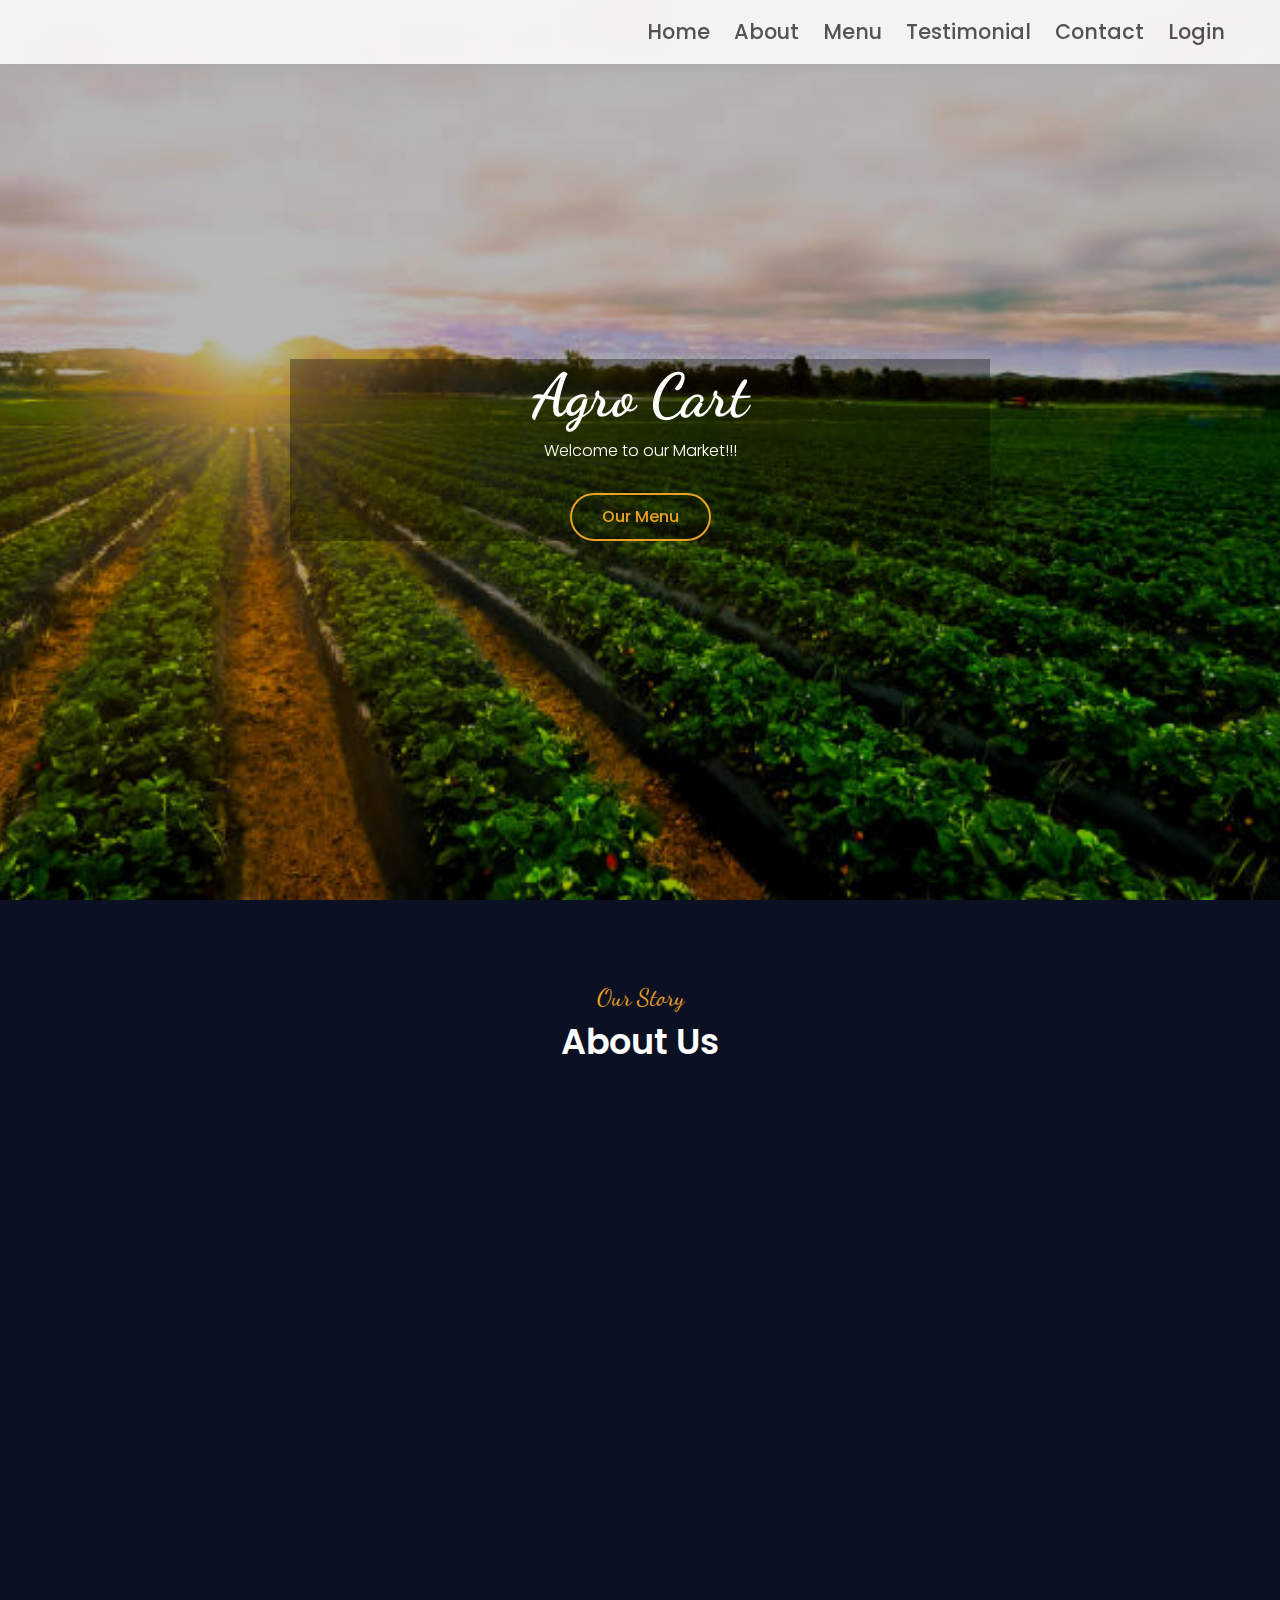
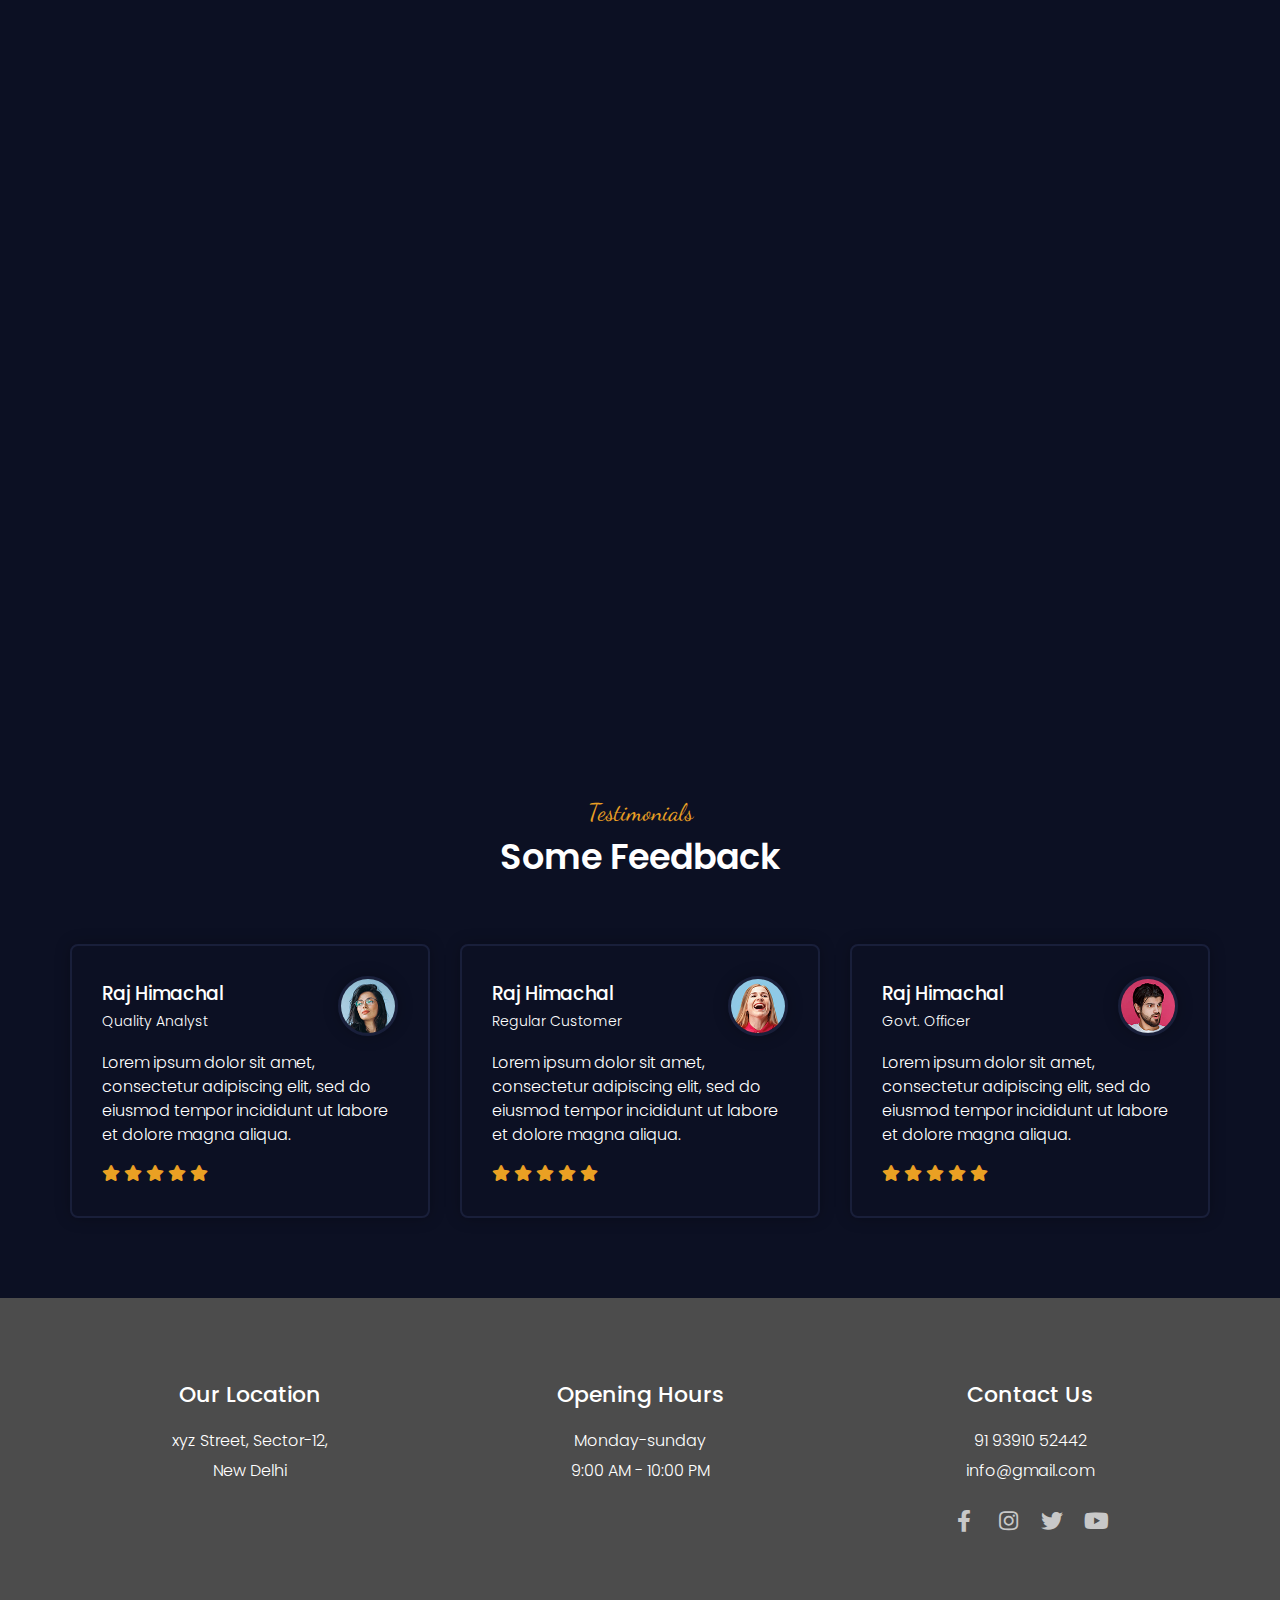
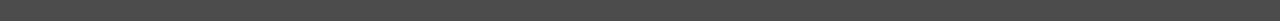
<file: AgreCart/index.html>
<!DOCTYPE html>
<html lang="en">
<head>
  <title>Agro Cart</title>
  <meta charset="utf-8">
  <meta name="viewport" content="width=device-width, initial-scale=1">
  <link rel="stylesheet" href="css/font-awesome.css">
  <link rel="stylesheet" href="css/aos.css">
  <link rel="stylesheet" href="css/style.css">
</head>
<body> 

<!-- navbar-->
<nav class="navbar">
  <div class="navbar-container container">
      <input type="checkbox" name="" id="">
      <div class="hamburger-lines">
          <span class="line line1"></span>
          <span class="line line2"></span>
          <span class="line line3"></span>
      </div>
      <ul class="menu-items">
          <li><a href="#home">Home</a></li>
          <li><a href="#about">About</a></li>
          <li><a href="#our-menu">Menu</a></li>
          <li><a href="#testimonials">Testimonial</a></li>
          <li><a href="#footer">Contact</a></li>
          <li><a href="login.html">Login</a></li>
      </ul>
      <h1 class="logo">Navbar</h1>
  </div>
</nav>
<!--
<div id="google_translate_element"></div>
<script type="text/javascript">// <![CDATA[
function googleTranslateElementInit() {
new google.translate.TranslateElement({pageLanguage: 'en', layout: google.translate.TranslateElement.InlineLayout.SIMPLE}, 'google_translate_element');
}
// ]]></script>
<script src="//translate.google.com/translate_a/element.js?cb=googleTranslateElementInit" type="text/javascript"></script> -->
<!--home-->
<section class="home-section" id="home">
  <div class="home-bg"></div>
<div class="container">
  <div class="row min-vh-100 align-items-center">
    <div class="home-text" data-aos="fade-up" data-aos-duration="1000">
      <h1>Agro Cart</h1>
      <p>Welcome to our Market!!!</p>
      <a href="#our-menu" class="btn btn-default">Our Menu</a>
    </div>
  </div>
</div>
</section>
<!--home sections ends-->
<!--About section -->
<section class="about-section sec-padding" id="about">
  <div class="container">
    <div class="row">
      <div class="section-title">
        <h2 data-title="our story">about us</h2>
      </div>
    </div>
    <div class="row">
      <div class="about-text" data-aos="fade-right">
        <h3>Welcome to Agro Cart</h3>
        <p>Lorem ipsum dolor sit amet, consectetur 
          adipiscing elit, sed do eiusmod tempor 
          incididunt ut labore et dolore magna aliqua.Lorem
           ipsum dolor sit amet, consectetur adipiscing elit, sed do eiusmod
           tempor incididunt ut labore et dolore magna aliqua.</p>
        <p>Lorem ipsum dolor sit amet, consectetur adipiscing elit,
           sed do eiusmod tempor incididunt ut labore 
           et dolore magna aliqua.Lorem ipsum dolor sit amet, 
           consectetur adipiscing elit, sed do eiusmod tempor
            incididunt ut labore et dolore magna aliqua.  </p>
            <a href="#our-menu" class="btn btn-default">check our menu</a>
      </div>
      <div class="about-img" data-aos="fade-left">
        <div class="img-box">
          <h3>20+ years experience</h3>
          <img src="img/about-img.jpg" alt="about img">
        </div>
      </div>
    </div>
  </div>
</section>

<!--menu section starts-->
<section class="menu-section sec-padding" id="our-menu">
  <div class="container">
    <div class="row">
      <div class="section-title">
        <h2 data-title="order-now" data-aos="fade-up">Our Products</h2>
      </div>
    </div>
    <div class="row" data-aos="fade-up">
      <div class="menu-tabs">
        <button type="button" class="menu-tab-item active" data-target="#lunch">Fruits</button>
        <button type="button" class="menu-tab-item" data-target="#dinner">Vegetables</button>
        <button type="button" class="menu-tab-item" data-target="#drinks">Pulses</button>
        <button type="button" class="menu-tab-item" data-target="#desserts">Dairy</button>

      </div>
    </div>
    <div class="row menu-tab-content active" id="lunch">
      <div class="menu-item" data-aos="fade-up-left">
        <div class="menu-item-title">
          <img src="img/menu/2.jpg" alt="menu item thumbnail">
          <h3 style="font-weight:bold; "><a style="color:aliceblue" href="potato.html">Product 1</a></h3>
        </div>
      <!--  <div class="menu-item-price">
          $40.00
        </div>  -->
      </div>
      <div class="menu-item" data-aos="fade-up-left">
        <div class="menu-item-title">
          <img src="img/menu/2.jpg" alt="menu item thumbnail">
          <h3 style="font-weight:bold; "><a style="color:aliceblue" href="tomato.html">Product 2</a></h3>
        </div>
      <!--  <div class="menu-item-price">
          $40.00
        </div>  -->
      </div>
      <div class="menu-item"data-aos="fade-up-right">
        <div class="menu-item-title">
          <img src="img/menu/3.jpg" alt="menu item thumbnail">
          <h3>Product 3</h3>
        </div>
      <!--  <div class="menu-item-price">
          $40.00
        </div>  -->
      </div>
      <div class="menu-item" data-aos="fade-up-left">
        <div class="menu-item-title">
          <img src="img/menu/4.jpg" alt="menu item thumbnail">
          <h3>Product 4</h3>
        </div>
      <!--  <div class="menu-item-price">
          $40.00
        </div>  -->
      </div>
      <div class="menu-item"data-aos="fade-up-right">
        <div class="menu-item-title">
          <img src="img/menu/5.jpg" alt="menu item thumbnail">
          <h3>Product 5</h3>
        </div>
      <!--  <div class="menu-item-price">
          $40.00
        </div> -->
      </div>
      <div class="menu-item"data-aos="fade-up-left">
        <div class="menu-item-title">
          <img src="img/menu/6.jpg" alt="menu item thumbnail">
          <h3>Product 6</h3>
        </div>
      <!--  <div class="menu-item-price">
          $40.00
        </div>  -->
      </div>
      <div class="menu-item" data-aos="fade-up-right">
        <div class="menu-item-title">
          <img src="img/menu/7.jpg" alt="menu item thumbnail">
          <h3>Product 7</h3>
        </div>
      <!--  <div class="menu-item-price">
          $40.00
        </div>  -->
      </div>
      <div class="menu-item" data-aos="fade-up-left">
        <div class="menu-item-title">
          <img src="img/menu/8.jpg" alt="menu item thumbnail">
          <h3>Product 8</h3>
        </div>
      <!--  <div class="menu-item-price">
          $40.00
        </div>  -->
      </div>
    </div>
    
    <div class="row menu-tab-content" id="dinner">
      <div class="menu-item" data-aos="fade-up-right">
        <div class="menu-item-title">
          <img src="img/menu/1.jpg" alt="menu item thumbnail">
          <h3>Product 1</h3>
        </div>
        <div class="menu-item-price">
          $30.00
        </div>
      </div>
      <div class="menu-item"data-aos="fade-up-left">
        <div class="menu-item-title">
          <img src="img/menu/2.jpg" alt="menu item thumbnail">
          <h3>Product 2</h3>
        </div>
        <div class="menu-item-price">
          $30.00
        </div>
      </div>
      <div class="menu-item"data-aos="fade-up-right">
        <div class="menu-item-title">
          <img src="img/menu/3.jpg" alt="menu item thumbnail">
          <h3>Product 3</h3>
        </div>
        <div class="menu-item-price">
          $30.00
        </div>
      </div>
      <div class="menu-item" data-aos="fade-up-left">
        <div class="menu-item-title">
          <img src="img/menu/4.jpg" alt="menu item thumbnail">
          <h3>Product 4</h3>
        </div>
        <div class="menu-item-price">
          $30.00
        </div>
      </div>

    </div>
    
    <div class="row menu-tab-content" id="drinks">
      <div class="menu-item"data-aos="fade-up-right">
        <div class="menu-item-title">
          <img src="img/menu/1.jpg" alt="menu item thumbnail">
          <h3>Product 1</h3>
        </div>
        <div class="menu-item-price">
          $20.00
        </div>
      </div>
      <div class="menu-item"data-aos="fade-up-left">
        <div class="menu-item-title">
          <img src="img/menu/2.jpg" alt="menu item thumbnail">
          <h3>Product 2</h3>
        </div>
        <div class="menu-item-price">
          $20.00
        </div>
      </div>
    </div>
    
    <div class="row menu-tab-content" id="desserts">
      <div class="menu-item"data-aos="fade-up-right">
        <div class="menu-item-title">
          <img src="img/menu/1.jpg" alt="menu item thumbnail">
          <h3>Product 3</h3>
        </div>
        <div class="menu-item-price">
          $10.00
        </div>
      </div>
      <div class="menu-item"data-aos="fade-up-left">
        <div class="menu-item-title">
          <img src="img/menu/2.jpg" alt="menu item thumbnail">
          <h3>Product 4</h3>
        </div>
        <div class="menu-item-price">
          $10.00
        </div>
      </div>
    </div>
  </div>
</section>


<!--menu section ends-->
<!--testimonial section starts-->
<section class="testimonials-section sec-padding" id="testimonials">
  <div class="container">
    <div class="row">
      <div class="section-title">
        <h2 data-title="testimonials">some feedback</h2>
      </div>
    </div>
    <div class="row">
      <div class="testi-item">
        <div class="testi-author">
          <div class="testi-author-name">
            <h3>raj himachal</h3>
            <span>Quality Analyst </span>
          </div>
          <div class="testi-author-img">
            <img src="img/testimonials/1.jpg" alt="testi author img">
          </div>
        </div>
        <p>Lorem ipsum dolor sit amet, consectetur 
          adipiscing elit, sed do eiusmod tempor 
          incididunt ut labore et dolore magna aliqua.</p>
        <div class="ratings">
          <i class="fas fa-star"></i>
          <i class="fas fa-star"></i>
          <i class="fas fa-star"></i>
          <i class="fas fa-star"></i>
          <i class="fas fa-star"></i>
        </div>
      </div>
      <div class="testi-item">
        <div class="testi-author">
          <div class="testi-author-name">
            <h3>raj himachal</h3>
            <span>Regular Customer </span>
          </div>
          <div class="testi-author-img">
            <img src="img/testimonials/2.jpg" alt="testi author img">
          </div>
        </div>
        <p>Lorem ipsum dolor sit amet, consectetur 
          adipiscing elit, sed do eiusmod tempor 
          incididunt ut labore et dolore magna aliqua.</p>
        <div class="ratings">
          <i class="fas fa-star"></i>
          <i class="fas fa-star"></i>
          <i class="fas fa-star"></i>
          <i class="fas fa-star"></i>
          <i class="fas fa-star"></i>
        </div>
      </div>
      <div class="testi-item">
        <div class="testi-author">
          <div class="testi-author-name">
            <h3>raj himachal</h3>
            <span>Govt. Officer</span>
          </div>
          <div class="testi-author-img">
            <img src="img/testimonials/3.jpg" alt="testi author img">
          </div>
        </div>
        <p>Lorem ipsum dolor sit amet, consectetur 
          adipiscing elit, sed do eiusmod tempor 
          incididunt ut labore et dolore magna aliqua.</p>
        <div class="ratings">
          <i class="fas fa-star"></i>
          <i class="fas fa-star"></i>
          <i class="fas fa-star"></i>
          <i class="fas fa-star"></i>
          <i class="fas fa-star"></i>
        </div>
      </div>
    </div>
  </div>
</section>
<!--testimonial section ends-->

<!--team section starts
<section class="team-section sec-padding" id="team">
  <div class="container">
    <div class="row">
      <div class="section-title">
        <h2 data-title="team">our chefs</h2>
      </div>
    </div>
    <div class="row">
      <div class="team-item">
        <img src="img/team/1.jpg" alt="team item">
        <div class="team-item-info">
          <h3>raj himachal</h3>
          <p>head chef</p>
        </div>
      </div>
      <div class="team-item">
        <img src="img/team/2.jpg" alt="team item">
        <div class="team-item-info">
          <h3>raj himachal</h3>
          <p>head chef</p>
        </div>
      </div>
      <div class="team-item">
        <img src="img/team/3.jpg" alt="team item">
        <div class="team-item-info">
          <h3>raj himachal</h3>
          <p>head chef</p>
        </div>
      </div>
    </div>
  </div>

</section>
team section ends-->

<!--footer starts-->
<footer class="footer" id="footer">
  <div class="container">
    <div class="row">
      <div class="footer-item">
        <h3>our location</h3>
        <p>xyz Street, Sector-12,<br> New Delhi</p>
      </div>
      <div class="footer-item">
        <h3>Opening Hours</h3>
        <p>Monday-sunday <br>9:00 AM - 10:00 PM</p>
      </div>
      <div class="footer-item">
        <h3>Contact us</h3>
        <p>91 93910 52442</p>
        <p>info@gmail.com</p>
        <div class="social-links">
          <a href=""><i class="fab fa-facebook-f"></i></a>
          <a href=""><i class="fab fa-instagram"></i></a>
          <a href=""><i class="fab fa-twitter"></i></a>
          <a href=""><i class="fab fa-youtube"></i></a>
        </div>
      </div>
    </div>
  </div>
</footer>
<!--footer ends-->



<script src="js/aos.js"></script> 
<script src="js/script.js"></script>
</body>
</html>
</file>
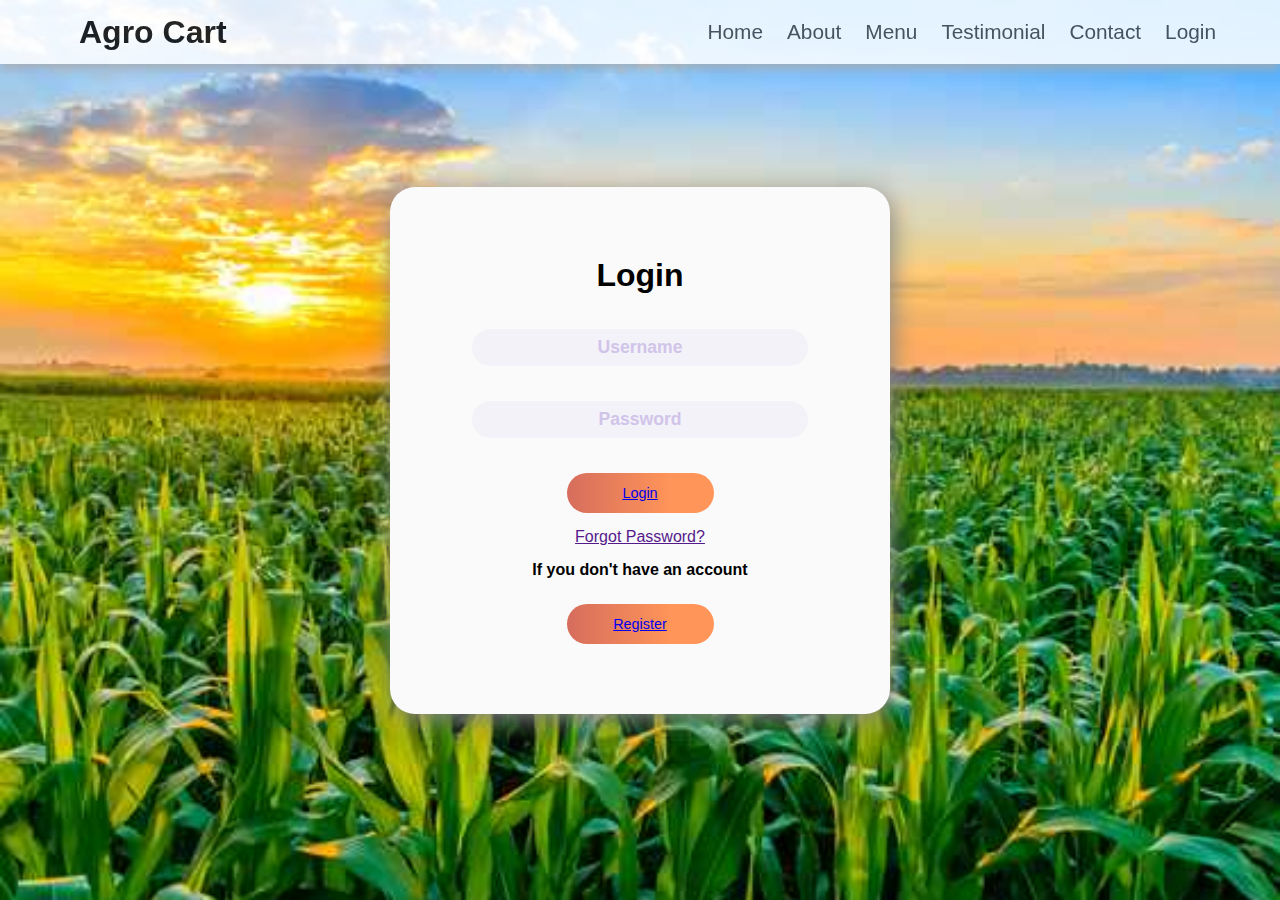
<file: AgreCart/login.html>
<!DOCTYPE html>
<html lang="en">
  <head>
    <meta charset="UTF-8" />
    <meta http-equiv="X-UA-Compatible" content="IE=edge" />
    <meta name="viewport" content="width=device-width, initial-scale=1.0" />
    <title></title>
    <link rel="stylesheet" href="css/login.css" />
  </head>
  <body>
    <!-- navbar-->
    <nav class="navbar">
      <div class="navbar-container container">
        <input type="checkbox" name="" id="" />
        <div class="hamburger-lines">
          <span class="line line1"></span>
          <span class="line line2"></span>
          <span class="line line3"></span>
        </div>
        <!--  <div class="logo">
        <a href="#"><img src="img/logo.jpg" alt="logo"></a> 
      </div>  -->
        <ul class="menu-items">
          <li><a href="index.html">Home</a></li>
          <li><a href="index.html">About</a></li>
          <li><a href="index.html">Menu</a></li>
          <li><a href="index.html">Testimonial</a></li>
          <li><a href="index.html">Contact</a></li>
          <li><a href="login.html">Login</a></li>
        </ul>
        <h1 class="logo">Agro Cart</h1>
      </div>
    </nav>
    <!-- form -->
    <div class="fullscreen-container">
      <div class="login-container">
        <h1><b>Login</b></h1>
        <form class="form">
          <div class="input-group">
            <input
              type="text"
              placeholder="Username"
              id="text"
              name="text"
              class="input-username"
            />
          </div>
          <div class="input-group">
            <input
              type="password"
              placeholder="Password"
              id="password"
              name="password"
              class="input-password"
            />
          </div>
          <button><a href="profile.html">Login</a></button>
          <a href="">Forgot Password?</a>
          <h4>If you don't have an account</h4>
          <button><a href="registration.html">Register</a></button>
        </form>
      </div>
    </div>
  </body>
</html>
</file>
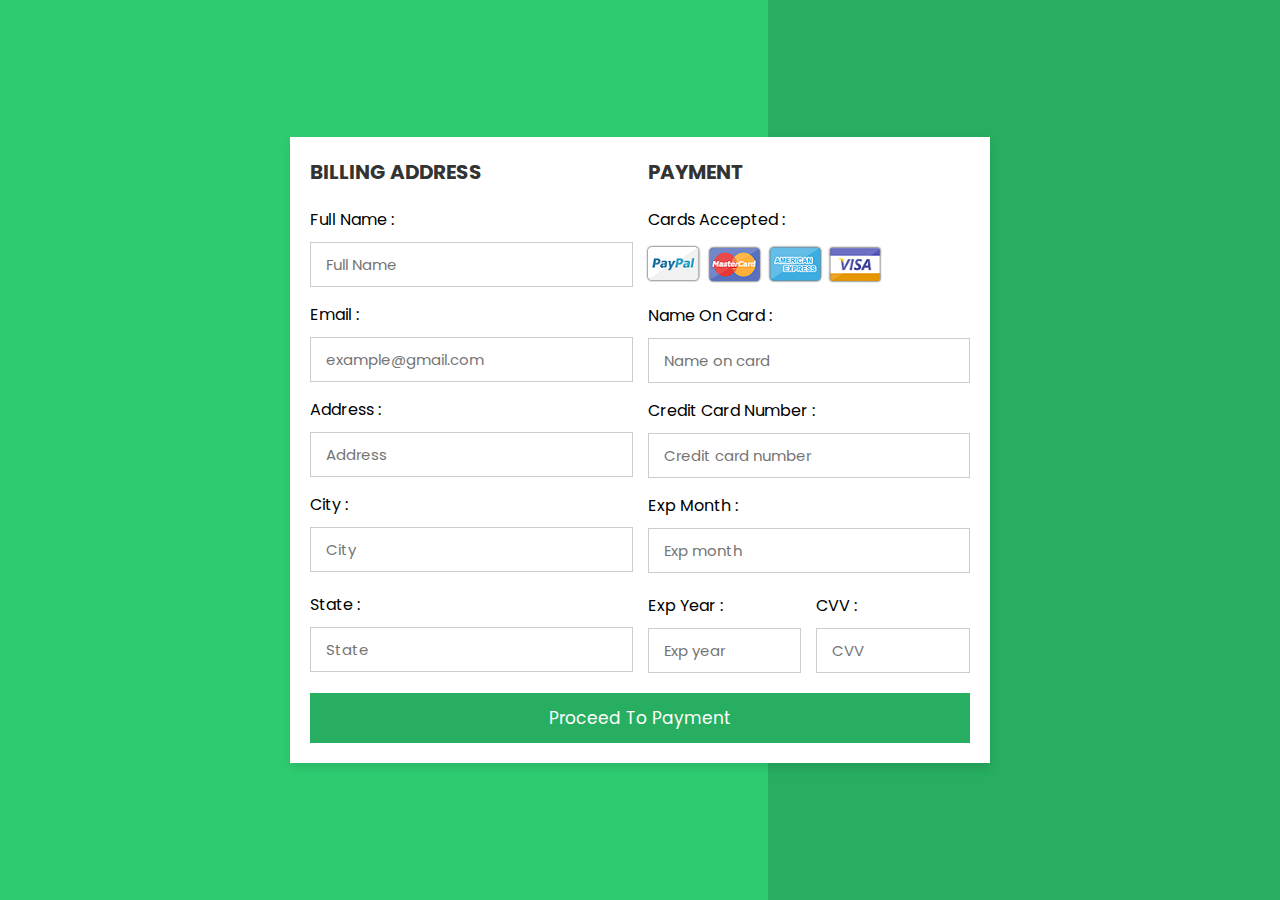
<file: AgreCart/payment.html>
<!DOCTYPE html>
<html lang="en">
<head>
    <meta charset="UTF-8">
    <meta http-equiv="X-UA-Compatible" content="IE=edge">
    <meta name="viewport" content="width=device-width, initial-scale=1.0">
    
    <title>Payment</title>
    <link rel="stylesheet" href="css/payment.css">

</head>
<body>
<div class="container">
    <form action="payment_success.html" method="post">
        <div class="row">
            <div class="col">
                <h3 class="title">billing address</h3>
                <div class="inputBox">
                    <span>full name :</span>
                    <input type="text" placeholder="Full Name">
                </div>
                <div class="inputBox">
                    <span>email :</span>
                    <input type="email" placeholder="example@gmail.com">
                </div>
                <div class="inputBox">
                    <span>address :</span>
                    <input type="text" placeholder="Address">
                </div>
                <div class="inputBox">
                    <span>city :</span>
                    <input type="text" placeholder="City">
                </div>

                <div class="flex">
                    <div class="inputBox">
                        <span>state :</span>
                        <input type="text" placeholder="State">
                    </div>
                </div>
            </div>
            <div class="col">
                <h3 class="title">payment</h3>
                <div class="inputBox">
                    <span>cards accepted :</span>
                    <img src="img/card_img.png" alt="">
                </div>
                <div class="inputBox">
                    <span>name on card :</span>
                    <input type="text" placeholder="Name on card">
                </div>
                <div class="inputBox">
                    <span>credit card number :</span>
                    <input type="number" placeholder="Credit card number">
                </div>
                <div class="inputBox">
                    <span>exp month :</span>
                    <input type="text" placeholder="Exp month">
                </div>
                <div class="flex">
                    <div class="inputBox">
                        <span>exp year :</span>
                        <input type="number" placeholder="Exp year">
                    </div>
                    <div class="inputBox">
                        <span>CVV :</span>
                        <input type="text" placeholder="CVV">
                    </div>
                </div>
            </div>
        </div>
        <input type="submit" value="proceed to payment" class="submit-btn">
    </form>
</div>    
</body>
</html>
</file>
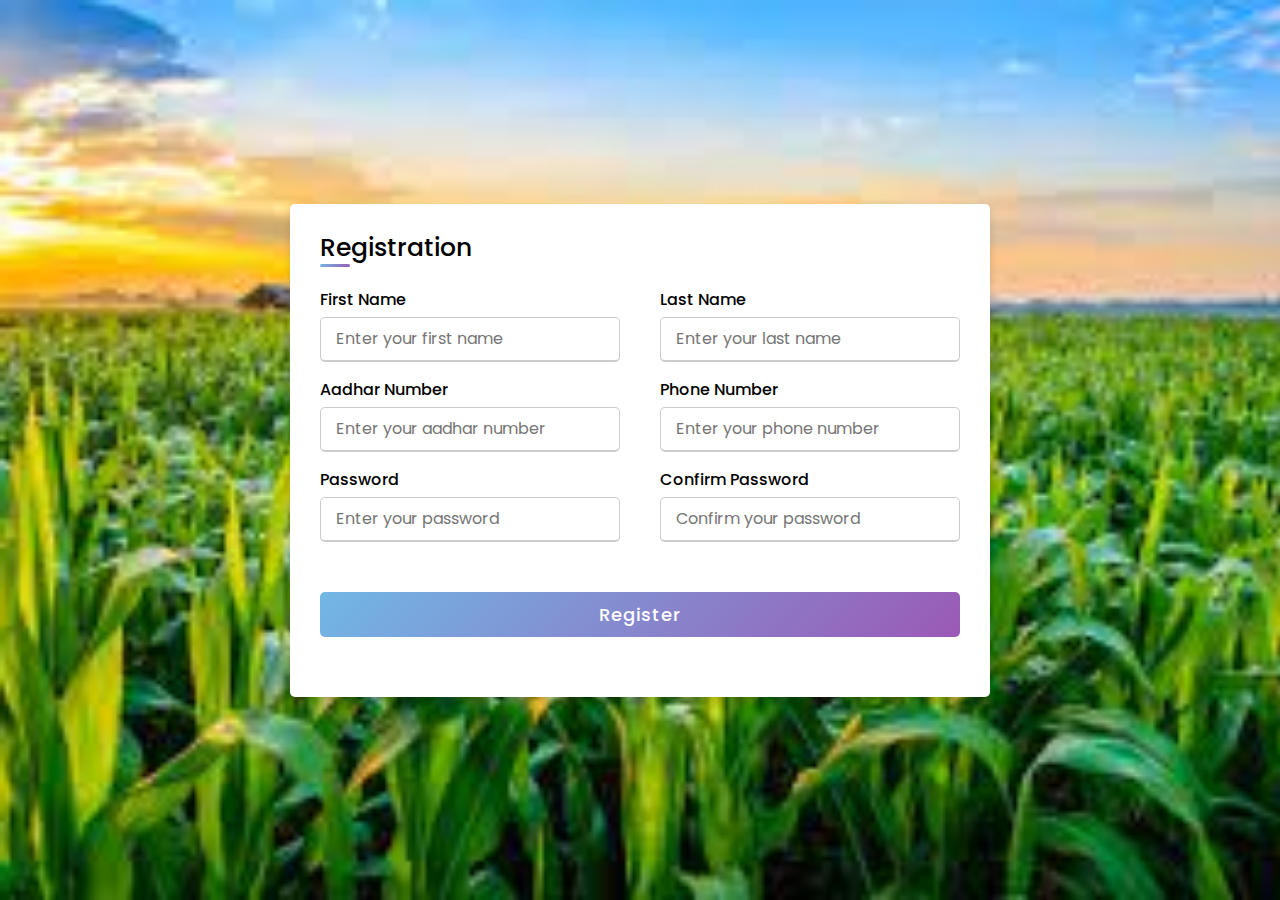
<file: AgreCart/registration.html>
<!DOCTYPE html>
<!-- Created By CodingLab - www.codinglabweb.com -->
<html lang="en" dir="ltr">
  <head>
    <meta charset="UTF-8">
    <!---<title> Responsive Registration Form | CodingLab </title>--->
    <link rel="stylesheet" href="css/register.css">
    <meta name="viewport" content="width=device-width, initial-scale=1.0">
    <title>Registration</title>
   </head>
<body>
  <!--
   navbar
<nav class="navbar">
  <div class="navbar-container container">
      <input type="checkbox" name="" id="">
      <div class="hamburger-lines">
          <span class="line line1"></span>
          <span class="line line2"></span>
          <span class="line line3"></span>
      </div>
      <div class="logo">
        <a href="#"><img src="img/logo.jpg" alt="logo"></a> 
      </div> 
      <ul class="menu-items">
          <li><a href="#home">Home</a></li>
          <li><a href="#about">About</a></li>
          <li><a href="#our-menu">Menu</a></li>
          <li><a href="#testimonials">Testimonial</a></li>
          <li><a href="#footer">Contact</a></li>
          <li><a href="login.html">Login</a></li>
      </ul>
      <h1 class="logo">Agro Cart</h1>
  </div>
</nav>
-->

  <div class="container">
    <div class="title">Registration</div>
    <div class="content">
      <form action="#">
        <div class="user-details">
          <div class="input-box">
            <span class="details">First Name</span>
            <input type="text" placeholder="Enter your first name" required>
          </div>
          <div class="input-box">
            <span class="details">Last Name</span>
            <input type="text" placeholder="Enter your last name" required>
          </div>
          <div class="input-box">
            <span class="details">Aadhar Number</span>
            <input type="text" placeholder="Enter your aadhar number" required>
          </div>
          <div class="input-box">
            <span class="details">Phone Number</span>
            <input type="text" placeholder="Enter your phone number" required>
          </div>
          <div class="input-box">
            <span class="details">Password</span>
            <input type="text" placeholder="Enter your password" required>
          </div>
          <div class="input-box">
            <span class="details">Confirm Password</span>
            <input type="text" placeholder="Confirm your password" required>
          </div>
        </div>
        <div class="button">
          <input type="submit" href = "profile.html" value="Register">
        </div>
      </form>
    </div>
  </div>

</body>
</html>
</file>
<file: AgreCart/css/style.css>
/* -----------------
fonts 
--------------*/
@import url('https://fonts.googleapis.com/css2?family=Poppins:wght@300;400;500;600;700&display=swap');
@import url('https://fonts.googleapis.com/css2?family=Dancing+Script&display=swap');

:root{
    --main-color:#eaa023;
    --dark:#0c1023;
    --dark-light:#191f3a;
    --white:#ffffff;
    --white-light:#c8c8c8;
    --shadow:0 0 15px rgba(0,0,0,0.25);
    --cursive-font: 'Dancing script', cursive;
    scroll-behavior: smooth;
}

*{
    margin:0;
    padding:0;
    box-sizing:border-box;
    outline:none;
}
::before,
::after{
    box-sizing:border-box;
}
body{
    font-size:16px;
    line-height:1.5;
    -webkit-top-highlight-color:transparent;
    font-family: 'poppins', sans-serif;
    font-weight:300;
    color:var(--white);
}
img{
    vertical-align:middle;
    max-width:100%;
}
a{
    text-decoration:none;
}
ul{
    list-style-type: none;
    margin: 0;
    padding: 0;
}
h1{
    font-weight:700;
    color:var(--white);

}
h2{
    font-weight:600;
    color:var(--white);

}
h3,
h4,
h5,
h6{
     font-weight: 500;
     color:var(--white);
}
p{
    font-size:16px;
}
.container{
    max-width:1170px;
    margin: auto;
}
.row{
    display:flex;
    flex-wrap:wrap;
}
.justify-content-between{
    justify-content: space-between;
}
.align-items-center{
    align-items: center;
}

.min-vh-100{
    min-height:100vh;
}
.sec-padding{
    padding:80px 0;
}
.section{
overflow:hidden;
}
/*section title*/
.section-title{
    
    width:100%;
    padding:0 15px;
    text-align: center;
    margin-bottom: 60px;
}
.section-title h2{
    font-size: 35px;
    text-transform: capitalize;
}
.section-title h2::before{
    content:attr(data-title);
    display:block;
    font-size:24px;
    color:var(--main-color);
    font-family: var(--cursive-font);
    font-weight:400;
    text-transform:capitalize;
}
/*button*/
.btn{
    display: inline-block;
    padding:10px 30px;
    background-color:transparent;
    border-radius:30px;
    text-transform:capitalize;
    font-weight:500;
    transition: all 0.3s ease;
    font-size:16px;
    cursor: pointer;
    font-family:inherit;
    color:var(--main-color);
    line-height: 1.5;
    user-select: none;
    border: none;
}
.btn-default{
    border:2px solid var(--main-color);
}
.btn-default:hover{
    color:var(--white);
    background-color: var(--main-color);
}
/*animation keyframes*/
@keyframes zoomInOut {
    0%,100%{
        transform:scale(1);
    }
    50%{
        transform:scale(1.1);
    }
    
}

@keyframes spin01 {
    0%{
        transform:rotate(0deg);
    }
    100%{
        transform:rotate(360deg);
    
    }
}
/*---------- navbar ---------------*/

*,
*::after,
*::before{
    box-sizing: border-box;
    padding: 0;
    margin: 0;
}

.navbar input[type="checkbox"],
.navbar .hamburger-lines{
    display: none;
}

.navbar{
    box-shadow: 0px 5px 10px 0px #aaa;
    position: fixed;
    width: 100%;
    background: #fff;
    color: #000;
    opacity: 0.85;
    z-index: 100;
}

.navbar-container{
    display: flex;
    justify-content: space-between;
    height: 64px;
    align-items: center;
}

.menu-items{
    order: 2;
    display: flex;
}
.logo{
    min-height:34px;
    display: flex;
    align-items: center;
    padding: 0 15px;
}

.menu-items li{
    list-style: none;
    margin-left: 1.5rem;
    font-size: 1.3rem;
}

.navbar a{
    color: #444;
    text-decoration: none;
    font-weight: 500;
    transition: color 0.3s ease-in-out;
}

.navbar a:hover{
    color: #117964;
}

@media (max-width: 768px){
    .navbar{
        opacity: 0.95;
    }

    .navbar-container input[type="checkbox"],
    .navbar-container .hamburger-lines{
        display: block;
    }

    .navbar-container{
        display: block;
        position: relative;
        height: 64px;
    }

    .navbar-container input[type="checkbox"]{
        position: absolute;
        display: block;
        height: 32px;
        width: 30px;
        top: 20px;
        left: 20px;
        z-index: 5;
        opacity: 0;
        cursor: pointer;
    }

    .navbar-container .hamburger-lines{
        display: block;
        height: 28px;
        width: 35px;
        position: absolute;
        top: 20px;
        left: 20px;
        z-index: 2;
        display: flex;
        flex-direction: column;
        justify-content: space-between;
    }

    .navbar-container .hamburger-lines .line{
        display: block;
        height: 4px;
        width: 100%;
        border-radius: 10px;
        background: #333;
    }
    
    .navbar-container .hamburger-lines .line1{
        transform-origin: 0% 0%;
        transition: transform 0.3s ease-in-out;
    }

    .navbar-container .hamburger-lines .line2{
        transition: transform 0.2s ease-in-out;
    }

    .navbar-container .hamburger-lines .line3{
        transform-origin: 0% 100%;
        transition: transform 0.3s ease-in-out;
    }

    .navbar .menu-items{
        padding-top: 100px;
        background: #fff;
        height: 100vh;
        max-width: 300px;
        transform: translate(-150%);
        display: flex;
        flex-direction: column;
        margin-left: -40px;
        padding-left: 40px;
        transition: transform 0.5s ease-in-out;
        box-shadow:  5px 0px 10px 0px #aaa;
        overflow: scroll;
    }

    .navbar .menu-items li{
        margin-bottom: 1.8rem;
        font-size: 1.1rem;
        font-weight: 500;
    }

    .logo{
        position: absolute;
        top: 10px;
        right: 15px;
        font-size: 2.5rem;
    }

    .navbar-container input[type="checkbox"]:checked ~ .menu-items{
        transform: translateX(0);
    }

    .navbar-container input[type="checkbox"]:checked ~ .hamburger-lines .line1{
        transform: rotate(45deg);
    }

    .navbar-container input[type="checkbox"]:checked ~ .hamburger-lines .line2{
        transform: scaleY(0);
    }

    .navbar-container input[type="checkbox"]:checked ~ .hamburger-lines .line3{
        transform: rotate(-45deg);
    }

}

@media (max-width: 500px){
    .navbar-container input[type="checkbox"]:checked ~ .logo{
        display: none;
    }
}

/* -----------------header-------------------
.header{
    padding:12px 0;
    position: fixed;
    top: 0;
    left: 0;
    z-index:99;
    width:100%;
}
.header ::before{
    content:'';
    position: absolute;
    left: 0;
    top: 0;
    height: 100%;
    width: 100%;
    box-shadow: var(--shadow);
    z-index:-1;
    transition: transform 0.5s ease;
    transform: translateY(-100%);


}
.header .sticky ::before{
    transform: translateY(0%);

}

.header .logo{
    min-height:34px;
    display: flex;
    align-items: center;
    padding: 0 15px;
}
.header .nav-toggler{
    height:34px;
    width: 44px;
    margin-right: 15px;
    cursor: pointer;
    border: none;
    background-color:transparent;
    display:flex;
    align-items: center;
    justify-content:center;
}
.header .nav-toggler.active{
    position:absolute;
    right:0;
    z-index: 1;
    transition:all 0.5s ease;
    transform: translateX(-200px);
}
.header .nav-toggler span{
    height: 2px;
    width:30px;
    display: block;
    background-color:var(--white);
    position:relative;
}
.header .nav-toggler.active span{
    background-color: transparent;
    transition:background-color 0.5s ease;
}
.header .nav-toggler span::before,
.header .nav-toggler span::after{
    content:'';
    position: absolute;
    left: 0;
    top: 0;
    height:100%;
    width:100%;
    background-color:var(--white);

}
.header .nav-toggler span ::before{
    transform: translateY(-8px);
}
.header .nav-toggler .active span ::before{
    transform:rotate(45deg);
    transition: transform 0.5s ease;
}
.header .nav-toggler span::after{
    transform: translateY(8px);
}
.header .nav-toggler .active span ::after{
    transform:rotate(-45deg);
    transition: transform 0.5s ease;
}

.header .nav{
    position: fixed;
    right: 0;
    top: 0;
    height: 100%;
    width: 280px;
    background-color:var(--dark-light);
    box-shadow: var(--shadow);
    overflow-y:auto;
    padding:80px  0px 40px;
    transition:transform 0.5s ease;
    transform: translateX(100%);

}
.header .nav .open{
    transform: translateX(0%);

}

.header .nav ul li a{
    display: block;
    font-size:25px;
    color:var(--white);
    padding:10px 30px;
    text-transform: capitalize;
    transition: color 0.3s ease;
    transform: translateX(100%);
}

.header .nav ul li a:hover{
    color:var(--main-color);
}

/*-----------------------------------------home----------------------------------- */

.home-section{
    position: relative;
    overflow: hidden;
 }
 .home-section ::before{
    content:'';
    position: absolute;
    left: 0;
    top: 0;
    height: 100%;
    width: 100%;
    background-color:#000000;
    opacity: 0.1;
    z-index: -2;
}

.home-section .home-bg{
    position:absolute;
    left:0;
    top: 0;
    height: 100%;
    width: 100%;
    background-image: url(../img/home-bg.jpg);
    background-attachment: fixed;
    background-size: cover;
    background-position: center;
    z-index: -2;
    animation: zoomInOut 20s ease infinite;
}


.home-section .min-vh-100{
    padding:100px 0;
}

.home-text{
    padding: 0 15px;
    max-width:700px;
    width:100%;
    margin: auto;
    text-align: center;
}
.home-text h1{
    font-family: var(--cursive-font);
    font-size:60px;
    line-height:75px;
    margin:0 0 5px;
}
.home-text p{
    margin: 0 0 30px;

}

/*-----------------------------
about section
--------------------------------------*/
.about-section{
    background-color:var(--dark);

}

.about-text,
.about-img{
    width:50%;
    padding: 0 15px;
}
.about-text h3{
    font-size: 30px;
    text-transform:capitalize;
    margin: 0 0 15px;
}
.about-text p{
    margin: 0 0 15px;
}
.about-text .btn{
    margin: 15px 0 0;
}
.about-img img{
    width:100%;
    border-radius:10px;
}
.about-img .img-box{
    position: relative;
}

.about-img .img-box::before{
    content:'';
    position: absolute;
    height: 100px;
    width: 100px;
    border:3px solid var(--main-color);
    left: calc(50% - 50px);
    top: calc(50% - 50px);
    animation: spin01 10s linear infinite;
}
.about-img .img-box h3{
    position: absolute;
    left:50%;
    top:50%;
    width:1005;
    max-width:250px;
    text-align: center;
    transform:translate(-50%,-50%);
    font-family: var(--cursive-font);
    color:var(--dark);
    font-weight:bold;
    text-transform: capitalize;
}

/*menu section*/
.menu-section{
    background-color:var(--dark);
    padding-bottom: 60px;
}
.menu-section .section-title{
    margin-bottom:40px;
}
.menu-tabs{
    padding:0 15px;
    width:100%;
    text-align: center;
    margin-bottom: 30px;
}
.menu-tab-item{
    font-size: 18px;
    font-family: inherit;
    text-transform:capitalize;
    border: none;
    background-color:transparent;
    font-weight: 500;
    color:var(--white);
    cursor: pointer;
    margin:0 10px 10px;
    transition: color 0.3s ease;
    display: inline-block;
}
.menu-tab-item.active{
    color:var(--main-color);
}
.menu-tab-content{
    display: none;
}
.menu-tab-content.active{
    display: flex;
}
.menu-item{
    width:50%;
    padding: 20px 15px;
    display: flex;
    align-items: center;
    justify-content:space-between;
    position: relative;
}
.menu-item::after{
    content:'';
    position: absolute;
    left:15px;
    right: 15px;
    bottom:0;
    border-bottom:1px dashed var(--dark-light);
}
.menu-item:nth-last-of-type(2)::after,
.menu-item:nth-last-of-type(1)::after{
    border:none;
}


.menu-item-title{
    display: flex;
    align-items: center;
    max-width: calc(100% - 80px);
}
.menu-item-title h3{
    font-size:16px;
    text-transform:capitalize;
    transition: color 0.3s ease;
}
.menu-item:hover .menu-item-title h3{
    color:var(--main-color);
}
.menu-item-title img{
    max-width: 100px;
    margin-right: 15px;
}
.menu-item-price{
    font-size:16px;
    font-weight: 500;
    color:var(--main-color);
    transition: color 0.3s ease;

}
.menu-item:hover .menu-item-price{
    color:var(--white);
}
/*-----------------------------------------
testimonials section
-------------------------------------------*/

.testimonials-section{
    background-color:var(--dark);
    padding-bottom: 50px;
}
.testi-item{
    width:calc((100%/3) - 30px);
    margin: 0 15px 30px;
    border:2px solid var(--dark-light);
    padding:30px;
    border-radius: 8px;
    box-shadow: var(--shadow);

}
.testi-author{
    display: flex;
    justify-content:space-between;
    align-items: center;
}
.testi-author h3{
    font-size:flex;
    text-transform:capitalize;
    margin: 0 0 3px;
}
.testi-author span{
    display: block;
    font-size:14px;
    text-transform:capitalize;
}
.testi-author img{
    max-width: 60px;
    border-radius: 50%;
    border: 3px solid var(--dark-light);
    box-shadow:var(--shadow);
    transition: border-color 0.5s ease;
}
.testi-item:hover .testi-author img{
    border-color: var(--main-color);

}
.testi-item p{
    margin:15px 0;
}

.testi-item .ratings i{
    font-size:16px;
    color:var(--main-color);
}

/*----------------------------------------------------------------
team section
---------------------------------------------------------*/

.team-section{
    background-color: var(--dark);
    padding: 125px;
}
.team-item{
    width:calc(100%/3);
    padding: 0 15px;
    position: relative;
}
.team-item img{
    width: 100%;
    border-radius: 8px;
    transition:transform 0.3s ease;
}
.team-item:hover img{
    transform:skewY(2deg);
}
.team-item-info{
    background-color:var(--dark-light);
    border-radius: 8px;
    padding: 15px;
    text-align: center;
    position: absolute;
    left: 30px;
    right: 30px;
    bottom:0;
    transform: translateY(50%);
    transition: all 0.3s ease;
    pointer-events: none;
}
.team-item:hover .team-item-info{
    transform: translateY(-15px);
    background-color: var(--main-color);

}
.team-item-info h3{
    font-size:18px;
    text-transform:capitalize;
    margin:0 0 10px;
}
.team-item-info p{
    text-transform:capitalize;
    transition: all 0.3s ease;
}

.team-item:hover .team-item-info p{
    color:var(--white);
}
/*-----------------------------------------
footer section
-----------------------------------------*/

.footer{
    padding:80px 0;
    background-image: url(../img/footer-bg.jpeg);
    background-size: cover;
    background-attachment: fixed;
    background-position: center;
    position: relative;
    z-index: 1;
}
.footer::before{
    content:'';
    position: absolute;
    left: 0;
    top: 0;
    width: 100%;
    height: 100%;
    background-color:rgba(0,0,0,0.7);
    z-index: -1;
}

.footer-item{
    width:calc(100%/3);
    padding:0 15px;
    text-align: center;
}

.footer-item h3{
    text-transform: capitalize;
    font-size: 22px;
    margin: 0 0 15px;
}

.footer-item p{
    line-height: 30px;
}
.footer-item .social-links{
    margin-top: 15px;
}
.footer-item .social-links a{
    display: inline-flex;
    height:40px;
    width:40px;
    color:var(--white-light);
    font-size: 22px;
    align-items: center;
    justify-content:center;
}
.footer-item .social-links a:hover{
    color:var(--main-color);
}

@media(max-width:991px){
    .testi-item{
        width:calc(50%-30px)
    }
    .team-item{
        width: 50%;
    }
    .team-item:not(:last-child){
        margin-bottom: 75px;
    }
}
@media(max-width:767px){
    .home-text h1{
        font-size: 50px;
        line-height:65px;
    }
    .menu-item,
    .about-text,
    .about-img{
        width:100%;
    }
    .menu-item:nth-last-of-type(2):after{
        border-bottom: 2px dashed var(--dark-light);
    
    }
    .about-img{
        margin-top: 40px;
    }
    .about-text h3{
        font-size:24px;
    }
    .footer-item{
        width: 100%;
    }
    .footer-item:not(last-child){
        margin-bottom: 30px;
    
    }
    .testi-item{
        width:calc(100% - 30px);
    }
}
@media(max-width:575px){
    .team-item{
        width:100%;
    }

}
</file>
<file: AgreCart/css/login.css>
* {
  box-sizing: border-box;
  margin: 0;
  padding: 0;
  font-family: Montserrat, sans-serif;
}

/* --------navbar---------- */

*,
*::after,
*::before{
    box-sizing: border-box;
    padding: 0;
    margin: 0;
}
.navbar input[type="checkbox"],
.navbar .hamburger-lines{
    display: none;
}

.container{
    max-width: 1200px;
    width: 90%;
    margin: auto;
}

.navbar{
    box-shadow: 0px 5px 10px 0px #aaa;
    position: fixed;
    width: 100%;
    background: #fff;
    color: #000;
    opacity: 0.85;
    z-index: 100;
}

.navbar-container{
    display: flex;
    justify-content: space-between;
    height: 64px;
    align-items: center;
}

.menu-items{
    order: 2;
    display: flex;
}
.logo{
    min-height:34px;
    display: flex;
    align-items: center;
    padding: 0 15px;
}

.menu-items li{
    list-style: none;
    margin-left: 1.5rem;
    font-size: 1.3rem;
}

.navbar a{
    color: #444;
    text-decoration: none;
    font-weight: 500;
    transition: color 0.3s ease-in-out;
}

.navbar a:hover{
    color: #117964;
}

@media (max-width: 768px){
    .navbar{
        opacity: 0.95;
    }

    .navbar-container input[type="checkbox"],
    .navbar-container .hamburger-lines{
        display: block;
    }

    .navbar-container{
        display: block;
        position: relative;
        height: 64px;
    }

    .navbar-container input[type="checkbox"]{
        position: absolute;
        display: block;
        height: 32px;
        width: 30px;
        top: 20px;
        left: 20px;
        z-index: 5;
        opacity: 0;
        cursor: pointer;
    }

    .navbar-container .hamburger-lines{
        display: block;
        height: 28px;
        width: 35px;
        position: absolute;
        top: 20px;
        left: 20px;
        z-index: 2;
        display: flex;
        flex-direction: column;
        justify-content: space-between;
    }

    .navbar-container .hamburger-lines .line{
        display: block;
        height: 4px;
        width: 100%;
        border-radius: 10px;
        background: #333;
    }
    
    .navbar-container .hamburger-lines .line1{
        transform-origin: 0% 0%;
        transition: transform 0.3s ease-in-out;
    }

    .navbar-container .hamburger-lines .line2{
        transition: transform 0.2s ease-in-out;
    }

    .navbar-container .hamburger-lines .line3{
        transform-origin: 0% 100%;
        transition: transform 0.3s ease-in-out;
    }

    .navbar .menu-items{
        padding-top: 100px;
        background: #fff;
        height: 100vh;
        max-width: 300px;
        transform: translate(-150%);
        display: flex;
        flex-direction: column;
        margin-left: -40px;
        padding-left: 40px;
        transition: transform 0.5s ease-in-out;
        box-shadow:  5px 0px 10px 0px #aaa;
        overflow: scroll;
    }

    .navbar .menu-items li{
        margin-bottom: 1.8rem;
        font-size: 1.1rem;
        font-weight: 500;
    }

    .logo{
        position: absolute;
        top: 10px;
        right: 15px;
        font-size: 2.5rem;
    }

    .navbar-container input[type="checkbox"]:checked ~ .menu-items{
        transform: translateX(0);
    }

    .navbar-container input[type="checkbox"]:checked ~ .hamburger-lines .line1{
        transform: rotate(45deg);
    }

    .navbar-container input[type="checkbox"]:checked ~ .hamburger-lines .line2{
        transform: scaleY(0);
    }

    .navbar-container input[type="checkbox"]:checked ~ .hamburger-lines .line3{
        transform: rotate(-45deg);
    }

}

@media (max-width: 500px){
    .navbar-container input[type="checkbox"]:checked ~ .logo{
        display: none;
    }
}

.fullscreen-container {
  background-image: url('../img/login.jpg');
  background-repeat: no-repeat;
  background-size: cover;
  height: 100vh;
  width: 100vw;
  display: flex;
  justify-content: center;
  align-items: center;
}

.login-container {
  padding: 70px 40px;
  border-radius: 25px;
  background: #FAFAFA;
  box-shadow: 3px 5px 25px #888888;
  width: 80%;
  max-width: 500px;
}

h1 {
  text-align: center;

}

.form {
  margin-top: 25px;
  display: flex;
  flex-direction: column;
  gap: 15px;
}

.input-group {
  display: flex;
  flex-direction: column;
  margin: 10px 0;
}

.input-group input {
  font-size: 1.1rem;
  padding: 8px;
  text-align: center;
  background: hsl(264, 45%, 94%, 0.5);

  border: none;
  outline: none;
  border-radius: 25px;
  width: 80%;
  margin: 0 auto;
}

input::placeholder {
  color: #D1C4E9;
  font-weight: bold;
}

.input-group input:focus {
  box-shadow: 0 0 0 2px #D1C4E9;
}

button {
  cursor: pointer;
  font-size: .9rem;
  margin: 10px auto 0;
  padding: 12px 5px;
  width: 35%;
  border-radius: 100px;
  border: none;
  outline: none;
  color: white;
  background: linear-gradient(90deg, rgba(214,109,93,1) 0%, rgba(255,149,88,1) 71%);
}

button:focus,
button:hover {
  box-shadow: 0 0 0 2px #D1C4E9;
}

.forgot-password {
  text-align: center;
  margin: 20px auto 20px;
  text-decoration: none;
  color: #D1C4E9;
}
h4{
    text-align: center;
}
a{
    text-align: center;
}
</file>
<file: AgreCart/css/payment.css>
@import url('https://fonts.googleapis.com/css2?family=Poppins:wght@100;300;400;500;600&display=swap');

*{
  font-family: 'Poppins', sans-serif;
  margin:0; padding:0;
  box-sizing: border-box;
  outline: none; border:none;
  text-transform: capitalize;
  transition: all .2s linear;
}

.container{
  display: flex;
  justify-content: center;
  align-items: center;
  padding:25px;
  min-height: 100vh;
  background: linear-gradient(90deg, #2ecc71 60%, #27ae60 40.1%);
  background-size: auto;
}

.container form{
  padding:20px;
  width:700px;
  background: #fff;
  box-shadow: 0 5px 10px rgba(0,0,0,.1);
}

.container form .row{
  display: flex;
  flex-wrap: wrap;
  gap:15px;
}

.container form .row .col{
  flex:1 1 250px;
}

.container form .row .col .title{
  font-size: 20px;
  color:#333;
  padding-bottom: 5px;
  text-transform: uppercase;
}

.container form .row .col .inputBox{
  margin:15px 0;
}

.container form .row .col .inputBox span{
  margin-bottom: 10px;
  display: block;
}

.container form .row .col .inputBox input{
  width: 100%;
  border:1px solid #ccc;
  padding:10px 15px;
  font-size: 15px;
  text-transform: none;
}

.container form .row .col .inputBox input:focus{
  border:1px solid #000;
}

.container form .row .col .flex{
  display: flex;
  gap:15px;
}

.container form .row .col .flex .inputBox{
  margin-top: 5px;
}

.container form .row .col .inputBox img{
  height: 34px;
  margin-top: 5px;
  filter: drop-shadow(0 0 1px #000);
}

.container form .submit-btn{
  width: 100%;
  padding:12px;
  font-size: 17px;
  background: #27ae60;
  color:#fff;
  margin-top: 5px;
  cursor: pointer;
}

.container form .submit-btn:hover{
  background: #2ecc71;
}
</file>
<file: AgreCart/css/register.css>
@import url('https://fonts.googleapis.com/css2?family=Poppins:wght@200;300;400;500;600;700&display=swap');
*{
  margin: 0;
  padding: 0;
  box-sizing: border-box;
  font-family: 'Poppins',sans-serif;
}

/* --------navbar---------- */

*,
*::after,
*::before{
    box-sizing: border-box;
    padding: 0;
    margin: 0;
}

.navbar input[type="checkbox"],
.navbar .hamburger-lines{
    display: none;
}

.container{
    max-width: 1200px;
    width: 90%;
    margin: auto;
}

.navbar{
    box-shadow: 0px 5px 10px 0px #aaa;
    position: fixed;
    width: 100%;
    background: #fff;
    color: #000;
    opacity: 0.85;
    z-index: 100;
}

.navbar-container{
    display: flex;
    justify-content: space-between;
    height: 64px;
    align-items: center;
}

.menu-items{
    order: 2;
    display: flex;
}
.logo{
    min-height:34px;
    display: flex;
    align-items: center;
    padding: 0 15px;
}

.menu-items li{
    list-style: none;
    margin-left: 1.5rem;
    font-size: 1.3rem;
}

.navbar a{
    color: #444;
    text-decoration: none;
    font-weight: 500;
    transition: color 0.3s ease-in-out;
}

.navbar a:hover{
    color: #117964;
}

@media (max-width: 768px){
    .navbar{
        opacity: 0.95;
    }

    .navbar-container input[type="checkbox"],
    .navbar-container .hamburger-lines{
        display: block;
    }

    .navbar-container{
        display: block;
        position: relative;
        height: 64px;
    }

    .navbar-container input[type="checkbox"]{
        position: absolute;
        display: block;
        height: 32px;
        width: 30px;
        top: 20px;
        left: 20px;
        z-index: 5;
        opacity: 0;
        cursor: pointer;
    }

    .navbar-container .hamburger-lines{
        display: block;
        height: 28px;
        width: 35px;
        position: absolute;
        top: 20px;
        left: 20px;
        z-index: 2;
        display: flex;
        flex-direction: column;
        justify-content: space-between;
    }

    .navbar-container .hamburger-lines .line{
        display: block;
        height: 4px;
        width: 100%;
        border-radius: 10px;
        background: #333;
    }
    
    .navbar-container .hamburger-lines .line1{
        transform-origin: 0% 0%;
        transition: transform 0.3s ease-in-out;
    }

    .navbar-container .hamburger-lines .line2{
        transition: transform 0.2s ease-in-out;
    }

    .navbar-container .hamburger-lines .line3{
        transform-origin: 0% 100%;
        transition: transform 0.3s ease-in-out;
    }

    .navbar .menu-items{
        padding-top: 100px;
        background: #fff;
        height: 100vh;
        max-width: 300px;
        transform: translate(-150%);
        display: flex;
        flex-direction: column;
        margin-left: -40px;
        padding-left: 40px;
        transition: transform 0.5s ease-in-out;
        box-shadow:  5px 0px 10px 0px #aaa;
        overflow: scroll;
    }

    .navbar .menu-items li{
        margin-bottom: 1.8rem;
        font-size: 1.1rem;
        font-weight: 500;
    }

    .logo{
        position: absolute;
        top: 10px;
        right: 15px;
        font-size: 2.5rem;
    }

    .navbar-container input[type="checkbox"]:checked ~ .menu-items{
        transform: translateX(0);
    }

    .navbar-container input[type="checkbox"]:checked ~ .hamburger-lines .line1{
        transform: rotate(45deg);
    }

    .navbar-container input[type="checkbox"]:checked ~ .hamburger-lines .line2{
        transform: scaleY(0);
    }

    .navbar-container input[type="checkbox"]:checked ~ .hamburger-lines .line3{
        transform: rotate(-45deg);
    }

}

@media (max-width: 500px){
    .navbar-container input[type="checkbox"]:checked ~ .logo{
        display: none;
    }
}

body{
  height: 100vh;
  display: flex;
  justify-content: center;
  align-items: center;
  padding: 10px;
  background: url("../img/reg.jfif") no-repeat;
  background-size: cover;
}

/* ------ form -------*/
.container{
  max-width: 700px;
  width: 100%;
  background-color: #fff;
  padding: 25px 30px;
  border-radius: 5px;
  box-shadow: 0 5px 10px rgba(0,0,0,0.15);
}
.container .title{
  font-size: 25px;
  font-weight: 500;
  position: relative;
}
.container .title::before{
  content: "";
  position: absolute;
  left: 0;
  bottom: 0;
  height: 3px;
  width: 30px;
  border-radius: 5px;
  background: linear-gradient(135deg, #71b7e6, #9b59b6);
}
.content form .user-details{
  display: flex;
  flex-wrap: wrap;
  justify-content: space-between;
  margin: 20px 0 12px 0;
}
form .user-details .input-box{
  margin-bottom: 15px;
  width: calc(100% / 2 - 20px);
}
form .input-box span.details{
  display: block;
  font-weight: 500;
  margin-bottom: 5px;
}
.user-details .input-box input{
  height: 45px;
  width: 100%;
  outline: none;
  font-size: 16px;
  border-radius: 5px;
  padding-left: 15px;
  border: 1px solid #ccc;
  border-bottom-width: 2px;
  transition: all 0.3s ease;
}
.user-details .input-box input:focus,
.user-details .input-box input:valid{
  border-color: #9b59b6;
}
 form .gender-details .gender-title{
  font-size: 20px;
  font-weight: 500;
 }
 form .category{
   display: flex;
   width: 80%;
   margin: 14px 0 ;
   justify-content: space-between;
 }
 form .category label{
   display: flex;
   align-items: center;
   cursor: pointer;
 }
 form .category label .dot{
  height: 18px;
  width: 18px;
  border-radius: 50%;
  margin-right: 10px;
  background: #d9d9d9;
  border: 5px solid transparent;
  transition: all 0.3s ease;
}
 #dot-1:checked ~ .category label .one,
 #dot-2:checked ~ .category label .two,
 #dot-3:checked ~ .category label .three{
   background: #9b59b6;
   border-color: #d9d9d9;
 }
 form input[type="radio"]{
   display: none;
 }
 form .button{
   height: 45px;
   margin: 35px 0
 }
 form .button input{
   height: 100%;
   width: 100%;
   border-radius: 5px;
   border: none;
   color: #fff;
   font-size: 18px;
   font-weight: 500;
   letter-spacing: 1px;
   cursor: pointer;
   transition: all 0.3s ease;
   background: linear-gradient(135deg, #71b7e6, #9b59b6);
 }
 form .button input:hover{
  background: linear-gradient(-135deg, #71b7e6, #9b59b6);
  }
 @media(max-width: 584px){
 .container{
  max-width: 100%;
}
form .user-details .input-box{
    margin-bottom: 15px;
    width: 100%;
  }
  form .category{
    width: 100%;
  }
  .content form .user-details{
    max-height: 300px;
    overflow-y: scroll;
  }
  .user-details::-webkit-scrollbar{
    width: 5px;
  }
  }
  @media(max-width: 459px){
  .container .content .category{
    flex-direction: column;
  }
}
</file>
